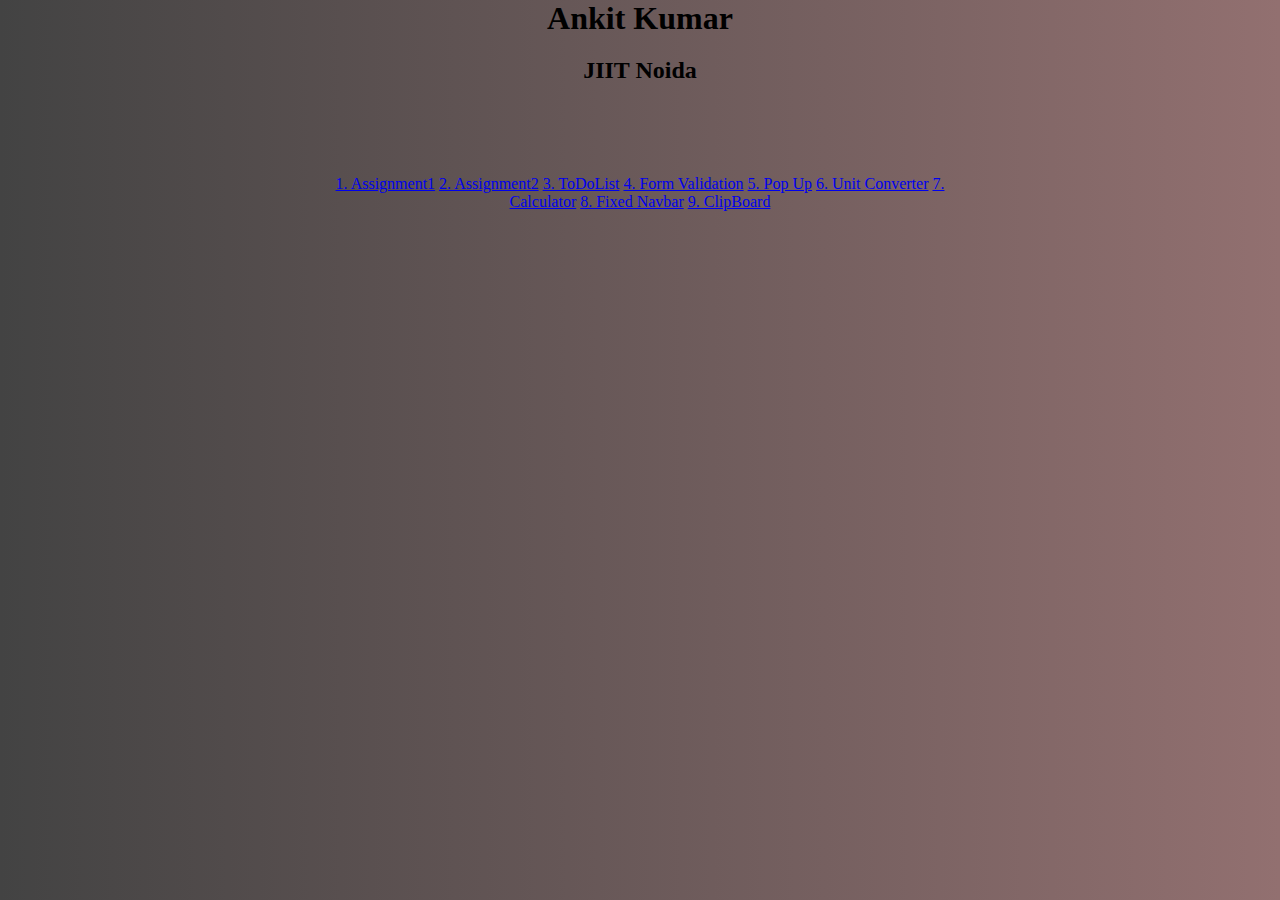
<file: index.html>
<!DOCTYPE html>
<html lang="en">
<head>
    <meta charset="UTF-8">
    <meta http-equiv="X-UA-Compatible" content="IE=edge">
    <meta name="viewport" content="width=device-width, initial-scale=1.0">
    
    <title>Nagarro Assignments</title>
    <link href="https://cdn.jsdelivr.net/npm/bootstrap@5.2.0/dist/css/bootstrap.min.css" rel="stylesheet" integrity="sha384-gH2yIJqKdNHPEq0n4Mqa/HGKIhSkIHeL5AyhkYV8i59U5AR6csBvApHHNl/vI1Bx" crossorigin="anonymous">
    <script src="https://cdn.jsdelivr.net/npm/bootstrap@5.2.0/dist/js/bootstrap.bundle.min.js" integrity="sha384-A3rJD856KowSb7dwlZdYEkO39Gagi7vIsF0jrRAoQmDKKtQBHUuLZ9AsSv4jD4Xa" crossorigin="anonymous"></script>
    <link rel="stylesheet" href="styles.css">
</head>
<body>
    <center>
      <h1 class="text-center text-light" style="margin: 0px 20px 0px 20px; width: auto">Ankit Kumar</h1>
      <h2 class="text-center text-light">JIIT Noida</h2>

      <div class="card">
        <div class="list-group list-group-flush">
            <a href="./Assignment1/index.html" class="list-group-item fs-3 list-group-item-light text-dark" style="border : none ; margin: auto 2px 2px px">1. Assignment1</a>
            <a href="./Assignment 2/index.html" class="list-group-item fs-3 list-group-item-light text-dark" style="border : none ; margin: auto 2px 2px px">2. Assignment2</a>
            <a href="./ToDoList/index.html" class="list-group-item list-group-item-light fs-3 text-dark" style="border : none; margin: auto 2px 2px px">3. ToDoList</a>
            <a href="./Form Validation/index.html" class="list-group-item fs-3 list-group-item-dark text-dark" style="border : none; margin: auto 2px 2px px">4. Form Validation</a>
            <a href="./Pop Up/index.html" class="list-group-item fs-3 list-group-item-light text-dark" style="border : none; margin: auto 2px 2px px">5. Pop Up</a>
            <a href="./Unit Converter/index.html" class="list-group-item fs-3 list-group-item-dark text-dark" style="border : none; margin :auto 2px 2px px">6. Unit Converter</a>
            <a href="./Calculator/index.html" class="list-group-item fs-3 list-group-item-light text-dark" style="border : none ; margin :auto 2px 2px px">7. Calculator</a>
            <a href="./FixedNavbar/index.html" class="list-group-item fs-3 list-group-item-light text-dark" style="border : none ; margin :auto 2px 2px px">8. Fixed Navbar</a>
            <a href="./Copy to Clipboard/index.html" class="list-group-item fs-3 list-group-item-light text-dark" style="border : none ; margin: auto 2px 2px px">9. ClipBoard</a>
        </div>
      </div>
    </center>
</body>
</html>
</file>
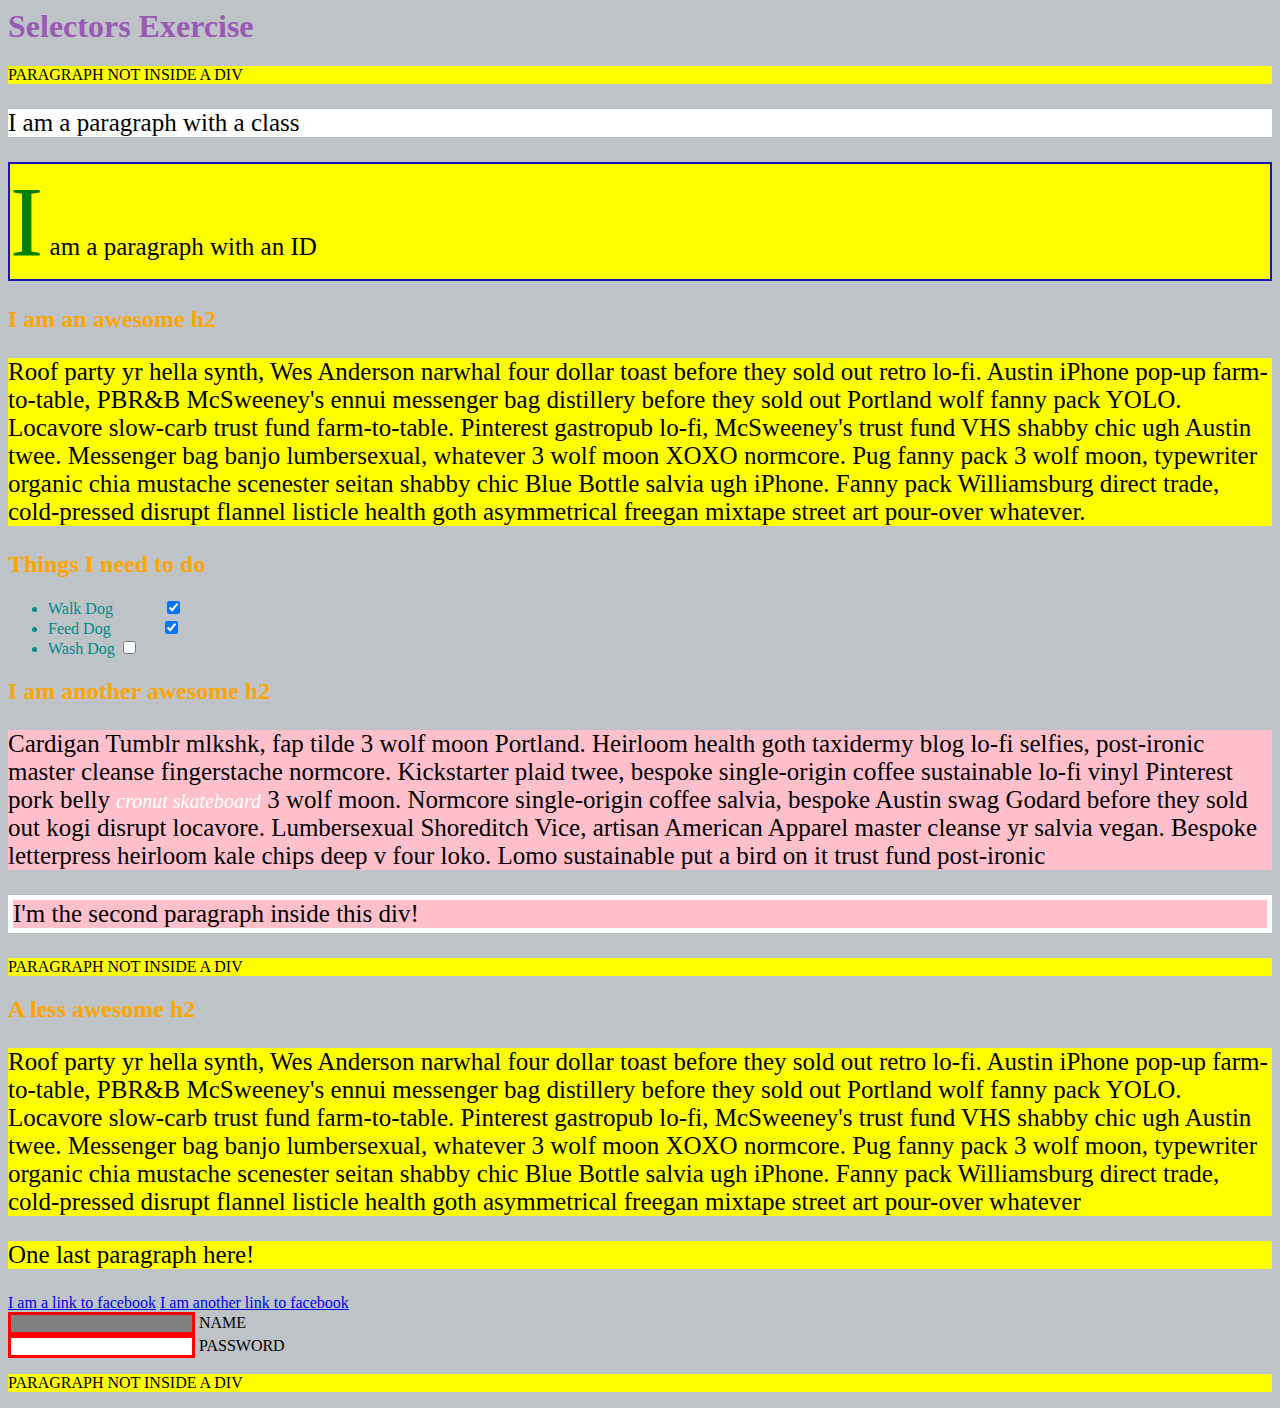
<file: Assignment1/index.html>
﻿<html>

<head>
    <meta charset="UTF-8">
    <title>Selectors Exercise</title>
    <link rel="stylesheet" type="text/css" href="styles.css">
</head>

<body>
    <h1>Selectors Exercise</h1>

    <p>PARAGRAPH NOT INSIDE A DIV</p>

    <div>
        <p class="hello">I am a paragraph with a class</p>
        <p id="special">I am a paragraph with an ID</p>

        <h2>I am an awesome h2</h2>


        <p>Roof party yr hella synth, Wes Anderson narwhal four dollar toast before they sold out retro lo-fi. Austin
            iPhone pop-up farm-to-table, PBR&B McSweeney's ennui messenger bag distillery before they sold out Portland
            wolf fanny pack YOLO. Locavore slow-carb trust fund farm-to-table. Pinterest gastropub lo-fi, McSweeney's
            trust fund VHS shabby chic ugh Austin twee. Messenger bag banjo lumbersexual, whatever 3 wolf moon XOXO
            normcore. Pug fanny pack 3 wolf moon, typewriter organic chia mustache scenester seitan shabby chic Blue
            Bottle salvia ugh iPhone. Fanny pack Williamsburg direct trade, cold-pressed disrupt flannel listicle health
            goth asymmetrical freegan mixtape street art pour-over whatever.</p>

    </div>

    <div>
        <h2>Things I need to do</h2>

        <ul>
            <li>Walk Dog <input type="checkbox" checked> </li>
            <li>Feed Dog <input type="checkbox" checked> </li>
            <li>Wash Dog <input type="checkbox"></li>
        </ul>
    </div>

    <div>
        <h2>I am another awesome h2</h2>

        <p>Cardigan Tumblr mlkshk, fap tilde 3 wolf moon Portland. Heirloom health goth taxidermy blog lo-fi selfies,
            post-ironic master cleanse fingerstache normcore. Kickstarter plaid twee, bespoke single-origin coffee
            sustainable lo-fi vinyl Pinterest pork belly <em>cronut skateboard</em> 3 wolf moon. Normcore single-origin
            coffee salvia, bespoke Austin swag Godard before they sold out kogi disrupt locavore. Lumbersexual
            Shoreditch Vice, artisan American Apparel master cleanse yr salvia vegan. Bespoke letterpress heirloom kale
            chips deep v four loko. Lomo sustainable put a bird on it trust fund post-ironic</p>

        <p>I'm the second paragraph inside this div!</p>
    </div>

    <p>PARAGRAPH NOT INSIDE A DIV</p>


    <div>
        <h2>A less awesome h2</h2>

        <p>Roof party yr hella synth, Wes Anderson narwhal four dollar toast before they sold out retro lo-fi. Austin
            iPhone pop-up farm-to-table, PBR&B McSweeney's ennui messenger bag distillery before they sold out Portland
            wolf fanny pack YOLO. Locavore slow-carb trust fund farm-to-table. Pinterest gastropub lo-fi, McSweeney's
            trust fund VHS shabby chic ugh Austin twee. Messenger bag banjo lumbersexual, whatever 3 wolf moon XOXO
            normcore. Pug fanny pack 3 wolf moon, typewriter organic chia mustache scenester seitan shabby chic Blue
            Bottle salvia ugh iPhone. Fanny pack Williamsburg direct trade, cold-pressed disrupt flannel listicle health
            goth asymmetrical freegan mixtape street art pour-over whatever</p>

        <p>One last paragraph here!</p>

        <a href="http://www.facebook.com">I am a link to facebook</a>
        <a href="http://www.facebook.com">I am another link to facebook</a>
        <br>

        <input type="text" name="name" /><label> Name</label><br />
        <input type="password" name="password" /><label> Password</label><br />

    </div>

    <p>PARAGRAPH NOT INSIDE A DIV</p>

</body>

</html>
</file>
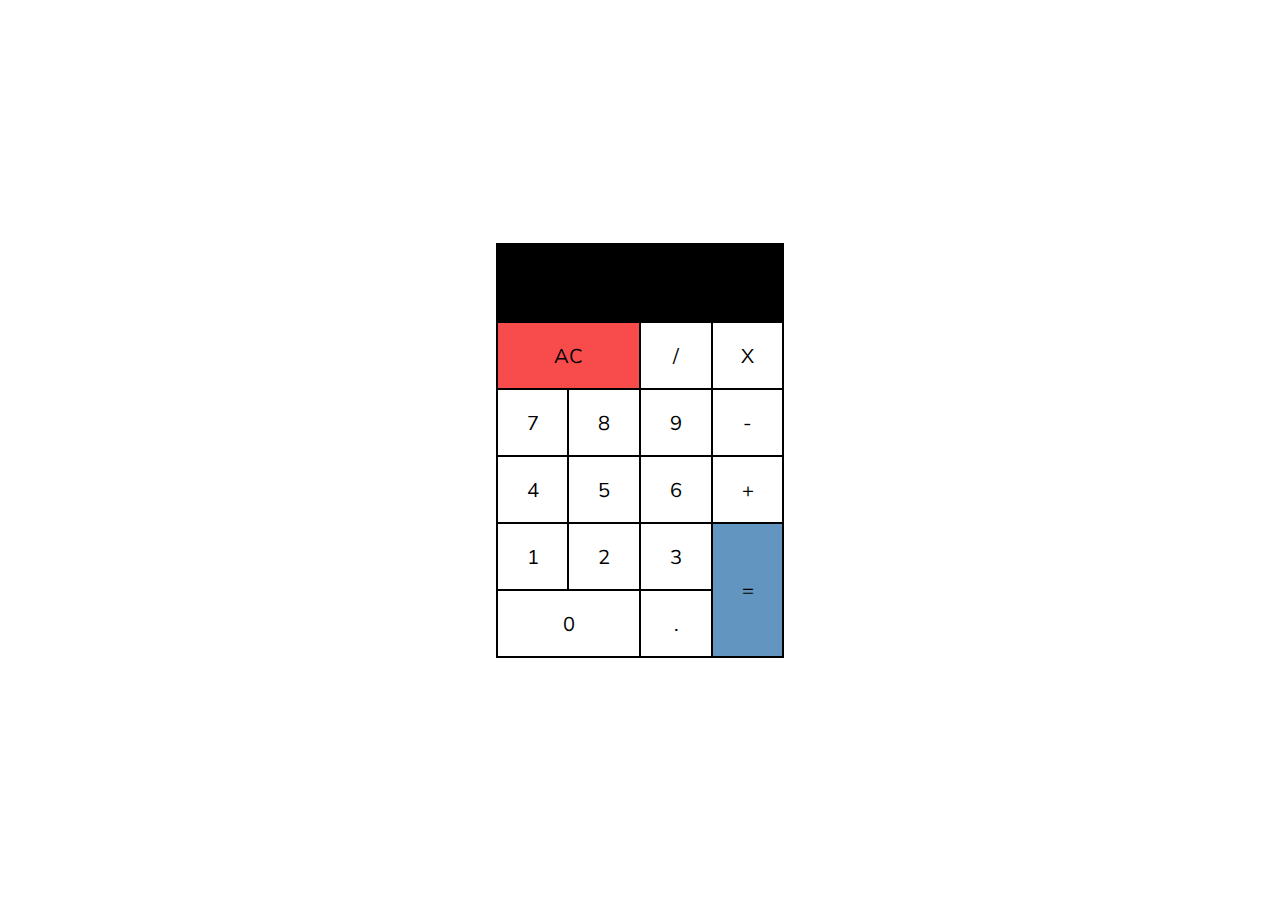
<file: Calculator/index.html>
<!DOCTYPE html>
<html lang="en">
<head>
    <meta charset="UTF-8">
    <meta http-equiv="X-UA-Compatible" content="IE=edge">
    <meta name="viewport" content="width=device-width, initial-scale=1.0">
    <title>Calculator</title>
    <link rel="stylesheet" href="style.css">
</head>
<body>
    <div class="container">
        <form>
            <input type="text"></input>
        </form>
        <div class="grid-container">
            <button class="btn ac">AC</button>
            <button class="btn divide" onclick="show(this)">/</button>
            <button class="btn mult" onclick="show(this)">X</button>
            <button class="btn seven" onclick="show(this)">7</button>
            <button class="btn eight" onclick="show(this)">8</button>
            <button class="btn nine" onclick="show(this)">9</button>
            <button class="btn minus" onclick="show(this)">-</button>
            <button class="btn four" onclick="show(this)">4</button>
            <button class="btn five" onclick="show(this)">5</button>
            <button class="btn six" onclick="show(this)">6</button>
            <button class="btn plus" onclick="show(this)">+</button>
            <button class="btn one" onclick="show(this)">1</button>
            <button class="btn two" onclick="show(this)">2</button>
            <button class="btn three" onclick="show(this)">3</button>
            <button class="btn equal" onclick="compute()">=</button>
            <button class="btn zero" onclick="show(this)">0</button>
            <button class="btn deci" onclick="show(this)">.</button>
        </div>
    </div>
    <script src="index.js"></script>
</body>
</html>
</file>
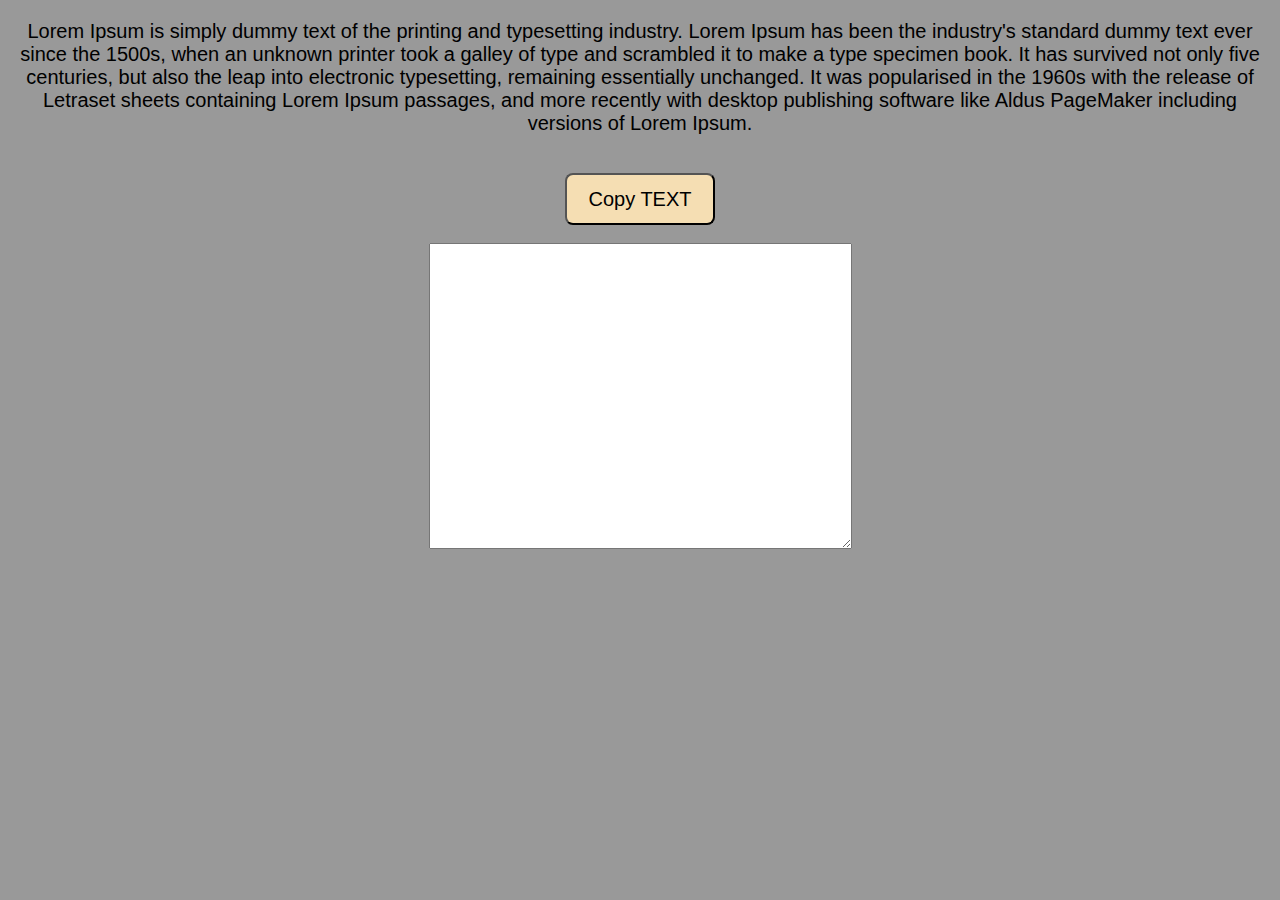
<file: Copy to Clipboard/index.html>
<!DOCTYPE html>
<html lang="en">
<head>
    <meta charset="UTF-8">
    <meta http-equiv="X-UA-Compatible" content="IE=edge">
    <meta name="viewport" content="width=device-width, initial-scale=1.0">
    <link href='style.css' rel='stylesheet' type='text/css'> 
    <title>Document</title>
</head>
<body>
    <center>
        <p id="p">
            Lorem Ipsum is simply dummy text of the printing and typesetting industry.
            Lorem Ipsum has been the industry's standard dummy text ever since the 1500s, when
            an unknown printer took a galley of type and scrambled it to make a type specimen book.
            It has survived not only five centuries, but also the leap into electronic 
            typesetting, remaining essentially unchanged. It was popularised in the 1960s with
            the release of Letraset sheets containing Lorem Ipsum passages, and more recently
            with desktop publishing software like Aldus PageMaker including versions of Lorem Ipsum.
        </p>
        <br/>
        <button onclick="copyToClipboard('#p')">Copy TEXT</button>
        <br/><br/>
        <textarea id="" cols="50" rows="20"></textarea>
    </center>
    
    <script src="https://ajax.googleapis.com/ajax/libs/jquery/1.11.1/jquery.min.js"></script>
    <script src="app.js"></script>
</body>
</html>
</file>
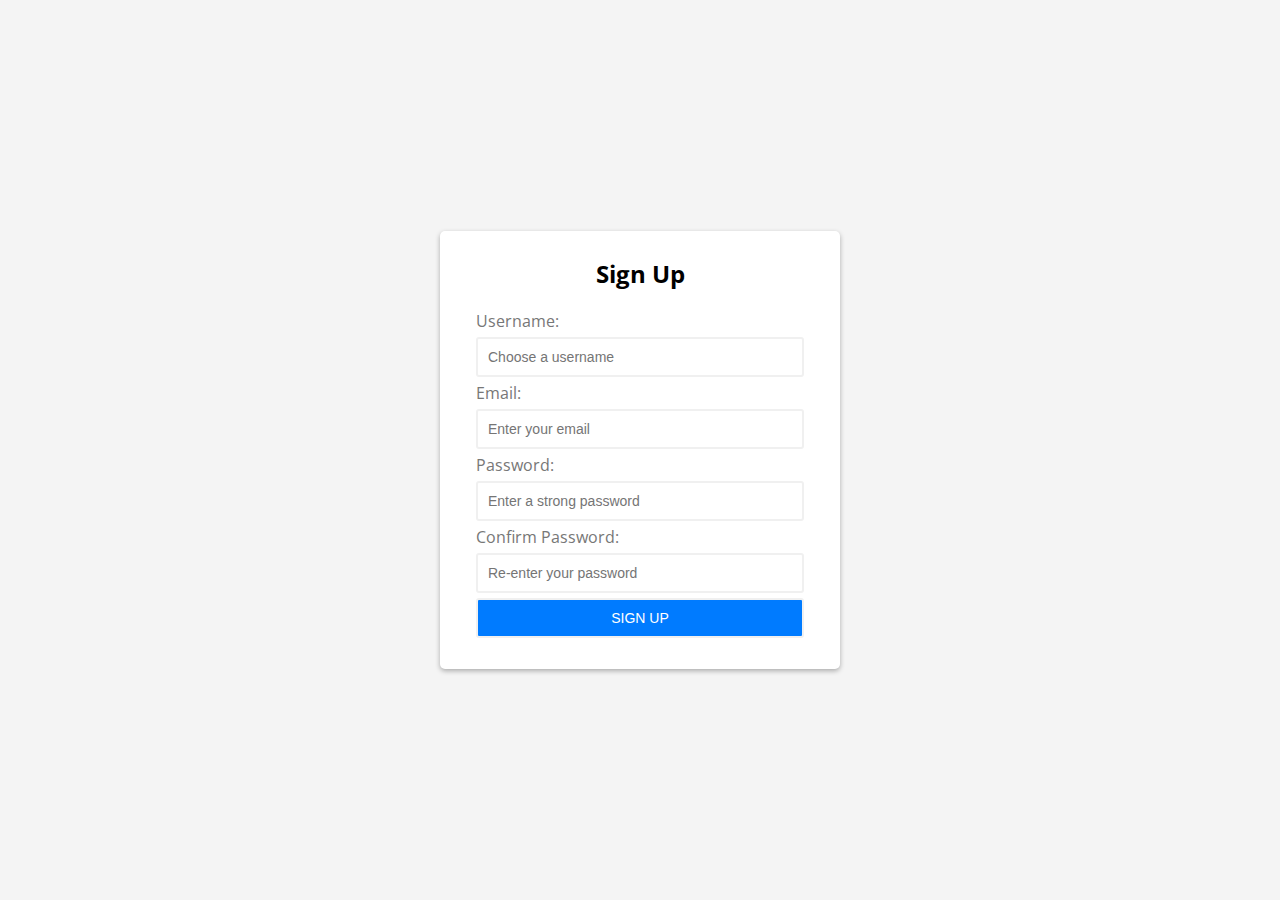
<file: Form Validation/index.html>
<!DOCTYPE html>
<html>
<head>
    <title>JavaScript Form Validation Demo</title>
    <link rel="stylesheet" href="style.css">
</head>
<body>
    <div class="container">
        <form id="signup" class="form">
            <h1>Sign Up</h1>
            <div class="form-field">
                <label for="username">Username:</label>
                <input type="text" name="username" id="username" autocomplete="off" placeholder="Choose a username">
                <small></small>
            </div>

            <div class="form-field">
                <label for="Email">Email:</label>
                <input type="text" name="email" id="email" autocomplete="off" placeholder="Enter your email">
                <small></small>
            </div>

            <div class="form-field">
                <label for="password">Password:</label>
                <input type="password" name="password" id="password" autocomplete="off"
                    placeholder="Enter a strong password">
                <small></small>
            </div>

            <div class="form-field">
                <label for="username">Confirm Password:</label>
                <input type="password" name="confirm-password" id="confirm-password" autocomplete="off"
                    placeholder="Re-enter your password">
                <small></small>
            </div>
            <div class="form-field">
                <input type="submit" value="Sign Up" class="btn">
            </div>
        </form>
    </div>

    <script src="app.js"></script>
</body>
</html>
</file>
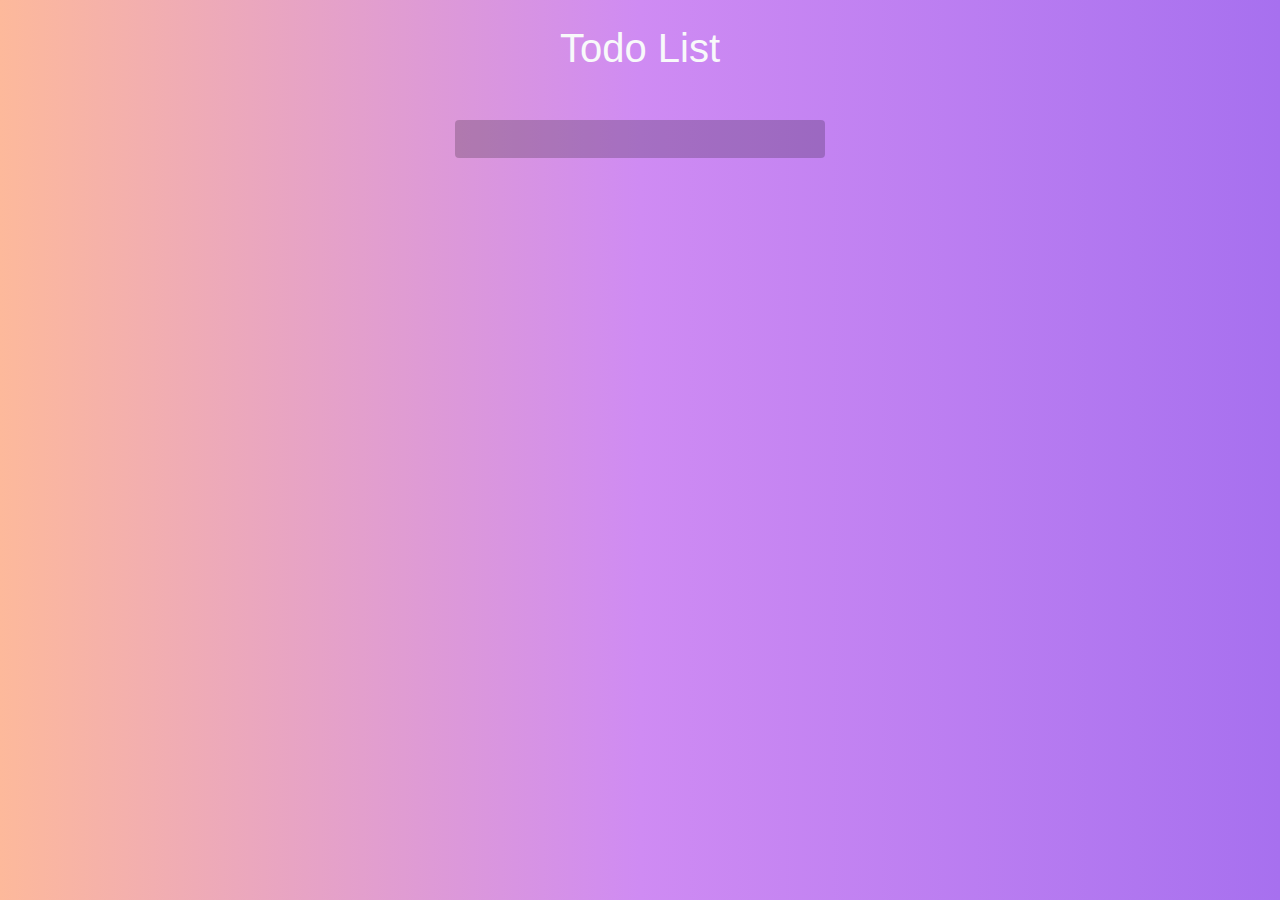
<file: ToDoList/index.html>
﻿<html lang="en">
  <head>
    <meta charset="UTF-8" />
    <meta name="viewport" content="width=device-width, initial-scale=1.0" />
    <meta http-equiv="X-UA-Compatible" content="ie=edge" />
    <link
      rel="stylesheet"
      href="https://stackpath.bootstrapcdn.com/bootstrap/4.3.1/css/bootstrap.min.css"
      integrity="sha384-ggOyR0iXCbMQv3Xipma34MD+dH/1fQ784/j6cY/iJTQUOhcWr7x9JvoRxT2MZw1T"
      crossorigin="anonymous"
    />
    <link
      rel="stylesheet"
      href="https://use.fontawesome.com/releases/v5.7.2/css/all.css"
      integrity="sha384-fnmOCqbTlWIlj8LyTjo7mOUStjsKC4pOpQbqyi7RrhN7udi9RwhKkMHpvLbHG9Sr"
      crossorigin="anonymous"
    />
    <link rel="stylesheet" href="styles.css" />
    <title>Todo List</title>
  </head>
  <body>
    <div class="container">
      <header class="text-center text-light my-4">
        <h1 class="mb-4">Todo List</h1>
      </header>

      <ul class="list-group todos mx-auto text-light"></ul>

      <form class="add text-center my-4">
        <input class="form-control m-auto" type="text" name="add" />
      </form>
    </div>

    <script src="app.js"></script>
  </body>
</html>
</file>
<file: styles.css>
body {
    padding: 0;
    margin: 0;
    background-image: linear-gradient(to right, #434343 0%, rgb(146, 112, 112) 100%);
}

body::-webkit-scrollbar {
  width: 1em;
}
 
body::-webkit-scrollbar-track {
  box-shadow: inset 0 0 6px rgba(0, 0, 0, 0.3);
}
 
body::-webkit-scrollbar-thumb {
  background-color: darkgrey;
  outline: 1px solid slategrey;
}


.card{
    display: inline-block;
    position: absolute;
    left : 50%;
    top:25%;
    transform: translate(-50%,-50%);
    width: 40rem;
    height: 100px;
    margin: auto;
    border-radius: 5px 5px 5px 5px;
}

  
a::before {
    content: '';
    position: absolute;
    width: 100%;
    height: 4px;
    border-radius: 4px;
    background-color: #18272F;
    bottom: 0;
    left: 0;
    transform-origin: right;
    transform: scaleX(0);
    transition: transform 1s ease-in-out;
}

a:hover::before {
transform-origin: left;
transform: scaleX(1);
}
</file>
<file: Assignment1/styles.css>
/* Style the HTML elements according to the following instructions. 
DO NOT ALTER THE EXISTING HTML TO DO THIS.  WRITE ONLY CSS!

/* Give the <body> element a background of #bdc3c7*/
body {
  background-color: #bdc3c7;
}

/* Make the <h1> element #9b59b6*/
h1 {
  color: #9b59b6;
}

/* Make all <h2> elements orange */
h2 {
  color: orange;
}

/* Make all <li> elements blue(pick your own hexadecimal blue)*/
li {
  color: #008b8b;
}

/*Change the background on every paragraph to be yellow*/
p {
  background-color: yellow;
}

/*Make all inputs have a 3px red border*/
input {
  border: 3px solid red;
}

/* Give everything with the class 'hello' a white background*/
.hello {
  background-color: white;
}

/* Give the element with id 'special' a 2px solid blue border(pick your own rgb blue)*/
#special {
  border: 2px solid rgb(24, 24, 170);
}

/*Make all the <p>'s that are nested inside of divs 25px font(font-size: 25px)*/
div>p {
  font-size: 25px;
}

/*Make only inputs with type 'text' have a gray background*/
input[type="text"] {
  background-color: gray;
}

/* Give both <p>'s inside the 3rd <div> a pink background*/
div:nth-of-type(3) p {
  background-color: pink;
}

/* Give the 2nd <p> inside the 3rd <div> a 5px white border*/
div:nth-of-type(3) p:nth-of-type(2) {
  border: 5px solid white;
}

/* Make the <em> in the 3rd <div> element white and 20px font(font-size:20px)*/
div:nth-of-type(3) em {
  font-size: 20px;
  color: white;
}

/*-----------------------------BONUS CHALLENGES -----------------------------*/

/*Make all "checked" checkboxes have a left margin of 50px(margin-left: 50px)*/
/* input[type="checkbox"]:checked {
  margin-left: 50px;
} */
/* input[checked]{
  margin-left: 50px;
} */
:checked{
  margin-left: 50px;
}

/* Make the <label> elements all UPPERCASE without changing the HTML(definitely look this one up)*/
label {
  text-transform: uppercase;
}

/*Make the first letter of the element with id 'special' green and 100px font size(font-size: 100)*/
#special::first-letter {
  color: green;
  font-size: 100px;
}

/*Make the <h1> element's color change to blue when hovered over */
h1:hover {
  color: blue;
}

/*Make the <a> element's that have been visited gray */
a:visited {
  color: gray;
}
</file>
<file: Calculator/style.css>
@import url('https://fonts.googleapis.com/css2?family=Mulish&display=swap');

*{
  margin:0;
  padding:0;
  box-sizing:border-box;
  font-family:'Mulish',sans-serif;
  outline:0;
}

.container{
  min-height:100vh;
  display:flex;
  justify-content:center;
  align-items:center;
  flex-direction:column;
}

.grid-container{
  display:grid;
  grid-template-columns:repeat(4,1fr);
  overflow:hidden;
}

.result-div{
  height:70px;
  width:289px;
  display:flex;
  justify-content:center;
  align-items:center;
  background:#191919;
  color:#fff;
  text-align:center;
  font-size:30px;
}

.btn{
  cursor:pointer;
  background:#fff;
  padding:20px 28px;
  font-size:20px;
  border: 1px solid black;
}

.ac{
  border-left:2px solid;
  border-top:2px solid;
  grid-column:1/3;
  background:rgba(245,0,0,0.7);
}

.zero{
  grid-column:1/3;
  border-bottom:2px solid;
  
}

.equal{
  grid-column-start:4;
  grid-row:4/6;
  background:rgba(70,130,180,0.85);
}

.ac,.divide,.mult{
  border-top:2px solid;
}

.mult,.minus,.plus,.equal{
  border-right:2px solid; 
}

.seven,.four,.one,.zero{
  border-left:2px solid;
  
}

.zero,.deci,.equal{
  border-bottom:2px solid;
}

button:active,button:hover{
  background:#f5f5f5;
}

.ac:hover,.ac:active{
  background:rgba(245,0,0,0.8);
}

.equal:hover,.equal:active{
  background:rgba(70,130,180,0.95);
}

input{
  background:#000;
  color:#fff;
  padding:20px;
  width:288.5px;
  border:none;
  font-size:30px;
  text-align:center;
}
</file>
<file: Copy to Clipboard/style.css>
body {
    background-color:#999999;
    font-family: 'Oswald', sans-serif;
}
p
{
color:#000000;
font-size:20px;
}

.textBox
{
height:30px;
width:300px;
}

button
{
height:30px;
width:150px;
border-radius:8px;
padding:10px;
font-size:20px;
font-family: 'Oswald', sans-serif;
height:52px;
cursor:pointer;
background-color:wheat;
}
</file>
<file: Form Validation/style.css>
@import url('https://fonts.googleapis.com/css?family=Open+Sans&display=swap');

:root {
    --error-color: #dc3545;
    --success-color: #28a745;
    --warning-color: #ffc107;
}

* {
    margin: 0;
    padding: 0;
    box-sizing: border-box;
}


body {
    font-family: 'Open Sans', sans-serif;
    font-size: 16px;
    background-color: #f4f4f4;
    display: flex;
    flex-direction: column;
    justify-content: center;
    align-items: center;
    min-height: 100vh;
    margin: 0;
}

.container {
    background-color: #fff;
    padding: 1em;
    border-radius: 5px;
    box-shadow: 0 2px 5px rgba(0, 0, 0, 0.3);
    width: 400px;
}

.form {
    padding: 10px 20px;
}

.form h1 {
    font-size: 1.5em;
    text-align: center;
    margin-bottom: 20px;

}

.form-field {
    margin-bottom: 5px;

}

.form-field label {
    display: block;
    color: #777;
    margin-bottom: 5px;
}

.form-field input {
    border: solid 2px #f0f0f0;
    border-radius: 3px;
    padding: 10px;
    margin-bottom: 5px;
    font-size: 14px;
    display: block;
    width: 100%;
}

.form-field input:focus {
    outline: none;
}

.form-field.error input {
    border-color: var(--error-color);
}

.form-field.success input {
    border-color: var(--success-color);
}


.form-field small {
    color: var(--error-color);
}


/* button */
.btn {
    width: 100%;
    padding: 3%;
    background: #007bff;
    border-bottom: 2px solid #007bff;
    border-top-style: none;
    border-right-style: none;
    border-left-style: none;
    color: #fff;
    text-transform: uppercase;
}

.btn:hover {
    background: #0069d9;
    cursor: pointer;
}

.btn:focus {
    outline: none;
}
</file>
<file: ToDoList/styles.css>
body {
background: #A770EF;  
background: -webkit-linear-gradient(to right, #FDB99B, #CF8BF3, #A770EF); 
background: linear-gradient(to right, #FDB99B, #CF8BF3, #A770EF); 

  }
  .container {
    max-width: 400px;
  }
  input[type="text"],
  input[type="text"]:focus {
    color: #fff;
    border: none;
    background: rgba(0, 0, 0, 0.2);
    max-width: 400px;
  }
  .todos li {
    background: #0052cc;
  }
  .delete {
    cursor: pointer;
  }
  .filtered {
    display: none !important;
  }
</file>
